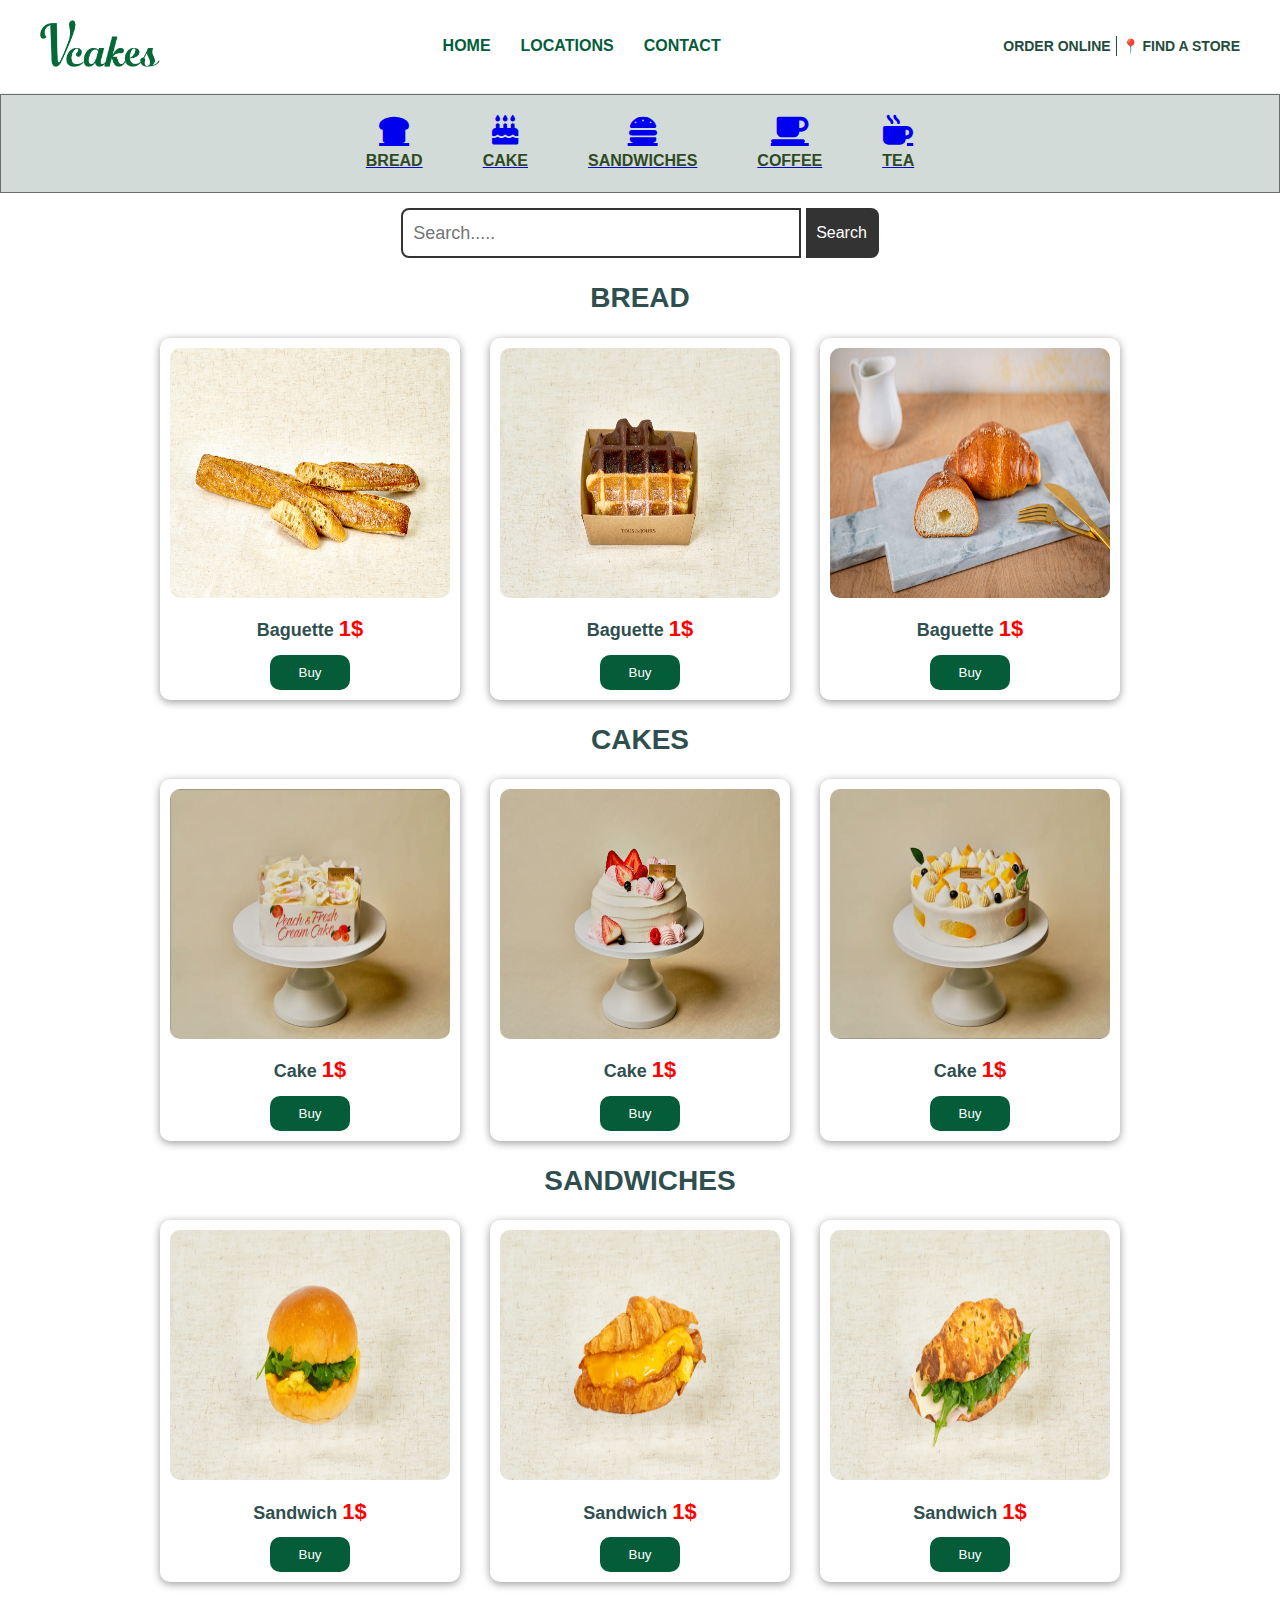
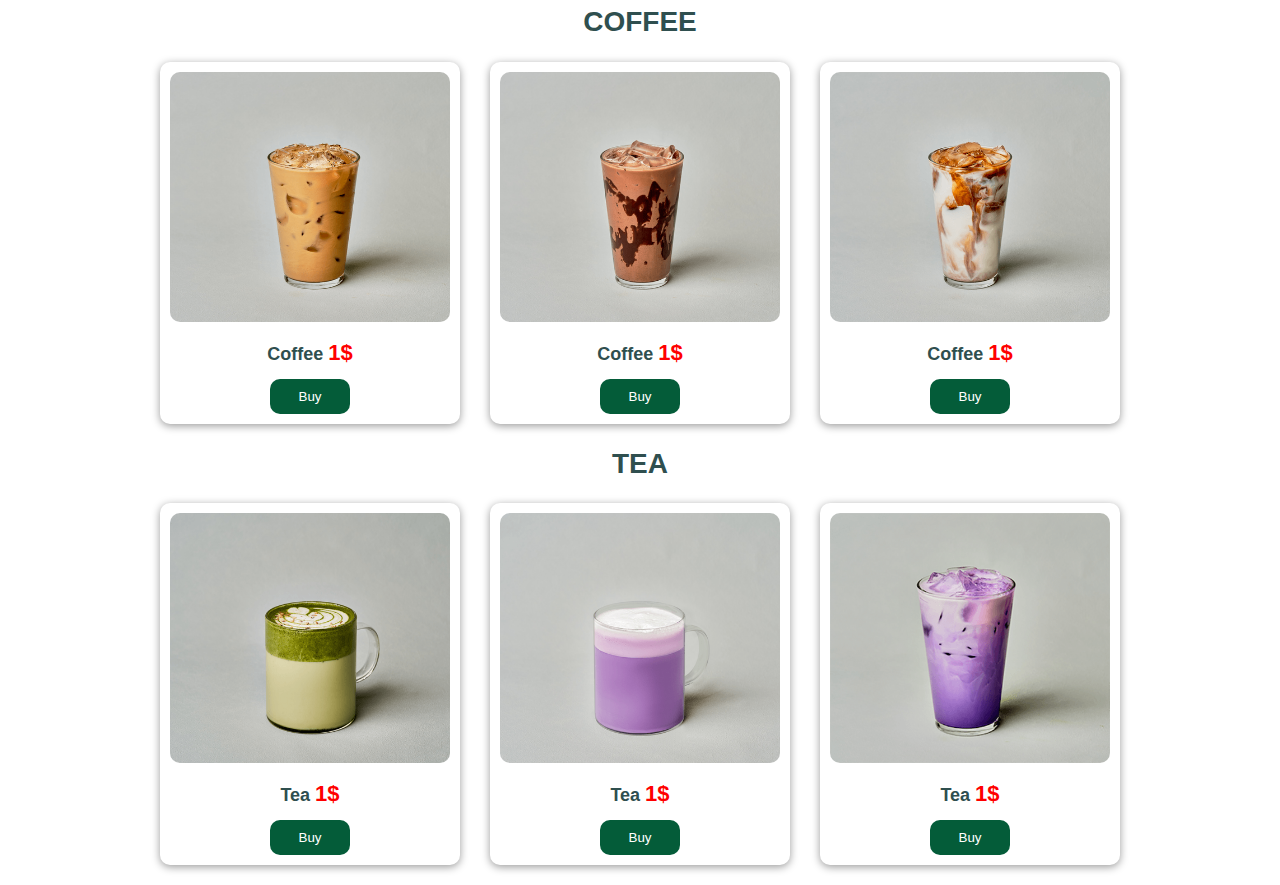
<file: index.html>
<!DOCTYPE html>
<html lang="en">
<head>
  <meta charset="UTF-8">
  <meta name="viewport" content="width=device-width, initial-scale=1.0">
  <title>VCAKES</title>
  <link rel="stylesheet" href="index.css">
  <link rel="stylesheet" href="https://cdnjs.cloudflare.com/ajax/libs/font-awesome/6.4.0/css/all.min.css">
</head>
<body>
  <!-- NAVBAR -->
  <header class="navbar">       
    <div class="logo">
        <img src="pic/Untitled-1.png" alt="Logo">
    </div>

    <nav class="nav-links">
      <ul>
        <li><a href="index.html">HOME</a></li>
        <li><a href="Location.html">LOCATIONS</a></li>
        <li><a href="#">CONTACT</a></li>
      </ul>
    </nav>

    <div class="right-links">
      <a href="OrderOnline.html" class="order-online">ORDER ONLINE</a>
      <div class="divider"></div>
      <a href="Location.html" class="find-store">📍 FIND A STORE</a>
    </div>
  </header>

  <!-- MENU BAR -->
  <div class="menu-bar">
    <div class="menu-item"><a href="bred.html"><i class="fa-solid fa-bread-slice"></i><span>BREAD</span></a></div>
    <div class="menu-item"><a href="cake.html"><i class="fa-solid fa-cake-candles"></i><span>CAKE</span></a></div>
    <div class="menu-item"><a href="sandwiches.html"><i class="fa-solid fa-burger"></i><span>SANDWICHES</span></a></div>
    <div class="menu-item"><a href="coffe.html"><i class="fa-solid fa-mug-saucer"></i><span>COFFEE</span></a></div>
    <div class="menu-item"><a href="tea.html"><i class="fa-solid fa-mug-hot"></i><span>TEA</span></a></div>
  </div>

  <!-- SEARCH BOX -->
  <div class="search-box">
    <input type="text" placeholder="Search.....">
    <button>Search</button>
  </div>

  <!-- PRODUCTS SECTION -->
  <section>
    <h2 class="text-p">BREAD</h2>
    <div class="products-container">
      <div class="div-item">
        <img src="pic/bred1.jpg" alt="Baguette">
        <div class="cake-name">Baguette <span>1$</span></div>
        <a href="OrderOnline.html"><button class="div-button1">Buy</button></a>
      </div>
      <div class="div-item">
        <img src="pic/bred2.jpg" alt="Baguette">
        <div class="cake-name">Baguette <span>1$</span></div>
        <a href="OrderOnline.html"><button class="div-button1">Buy</button></a>
      </div>
      <div class="div-item">
        <img src="pic/bred3.png" alt="Baguette">
        <div class="cake-name">Baguette <span>1$</span></div>
        <a href="OrderOnline.html"><button class="div-button1">Buy</button></a>
      </div>
      <!-- Add more breads as needed -->
    </div>
  </section>

  <section>
    <h2 class="text-p1">CAKES</h2>
    <div class="products-container">
      <div class="div-item">
        <img src="pic/cake10.webp" alt="Cake">
        <div class="cake-name">Cake <span>1$</span></div>
        <a href="OrderOnline.html"><button class="div-button1">Buy</button></a>
      </div>
      <div class="div-item">
        <img src="pic/cake11.png" alt="Cake">
        <div class="cake-name">Cake <span>1$</span></div>
        <a href="OrderOnline.html"><button class="div-button1">Buy</button></a>
      </div>
      <div class="div-item">
        <img src="pic/cake12.webp" alt="Cake">
        <div class="cake-name">Cake <span>1$</span></div>
        <a href="OrderOnline.html"><button class="div-button1">Buy</button></a>
      </div>
      <!-- Add more cakes as needed -->
    </div>
  </section>

  <section>
    <h2 class="text-p1">SANDWICHES</h2>
    <div class="products-container">
      <div class="div-item">
        <img src="pic/sandwiche1.png" alt="Sandwich">
        <div class="cake-name">Sandwich <span>1$</span></div>
        <a href="OrderOnline.html"><button class="div-button1">Buy</button></a>
      </div>
      <div class="div-item">
        <img src="pic/sandwiche2.png" alt="Sandwich">
        <div class="cake-name">Sandwich <span>1$</span></div>
        <a href="OrderOnline.html"><button class="div-button1">Buy</button></a>
      </div>
      <div class="div-item">
        <img src="pic/sandwiche3.png" alt="Sandwich">
        <div class="cake-name">Sandwich <span>1$</span></div>
        <a href="OrderOnline.html"><button class="div-button1">Buy</button></a>
      </div>
    </div>
  </section>

  <section>
    <h2 class="text-p1">COFFEE</h2>
    <div class="products-container">
      <div class="div-item">
        <img src="pic/coffe1.png" alt="Coffee">
        <div class="cake-name">Coffee <span>1$</span></div>
        <a href="OrderOnline.html"><button class="div-button1">Buy</button></a>
      </div>
      <div class="div-item">
        <img src="pic/coffe2.png" alt="Coffee">
        <div class="cake-name">Coffee <span>1$</span></div>
        <a href="OrderOnline.html"><button class="div-button1">Buy</button></a>
      </div>
      <div class="div-item">
        <img src="pic/coffe3.png" alt="Coffee">
        <div class="cake-name">Coffee <span>1$</span></div>
        <a href="OrderOnline.html"><button class="div-button1">Buy</button></a>
      </div>
    </div>
  </section>

  <section>
    <h2 class="text-p1">TEA</h2>
    <div class="products-container">
      <div class="div-item">
        <img src="pic/tea1.png" alt="Tea">
        <div class="cake-name">Tea <span>1$</span></div>
        <a href="OrderOnline.html"><button class="div-button1">Buy</button></a>
      </div>
      <div class="div-item">
        <img src="pic/tea2.png" alt="Tea">
        <div class="cake-name">Tea <span>1$</span></div>
        <a href="OrderOnline.html"><button class="div-button1">Buy</button></a>
      </div>
      <div class="div-item">
        <img src="pic/tea3.png" alt="Tea">
        <div class="cake-name">Tea <span>1$</span></div>
        <a href="OrderOnline.html"><button class="div-button1">Buy</button></a>
      </div>
    </div>
  </section>

</body>
</html>
</file>
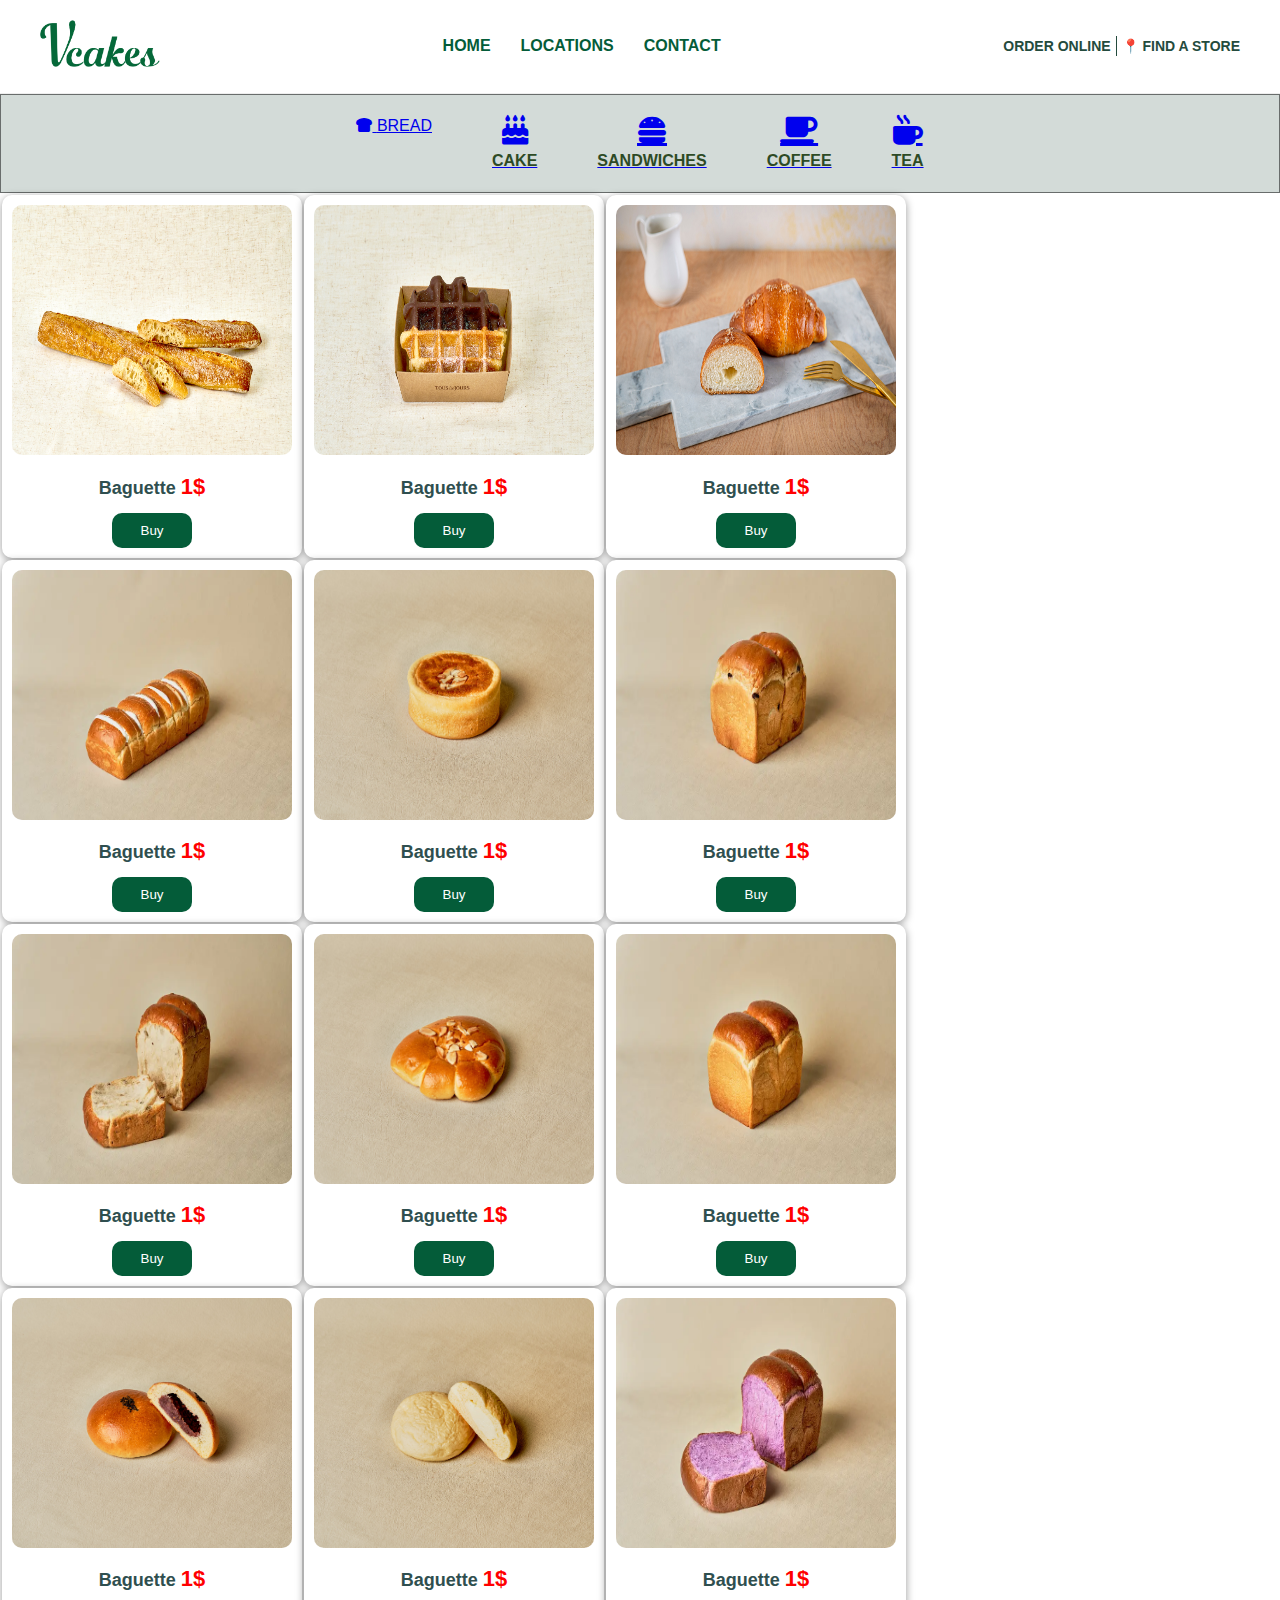
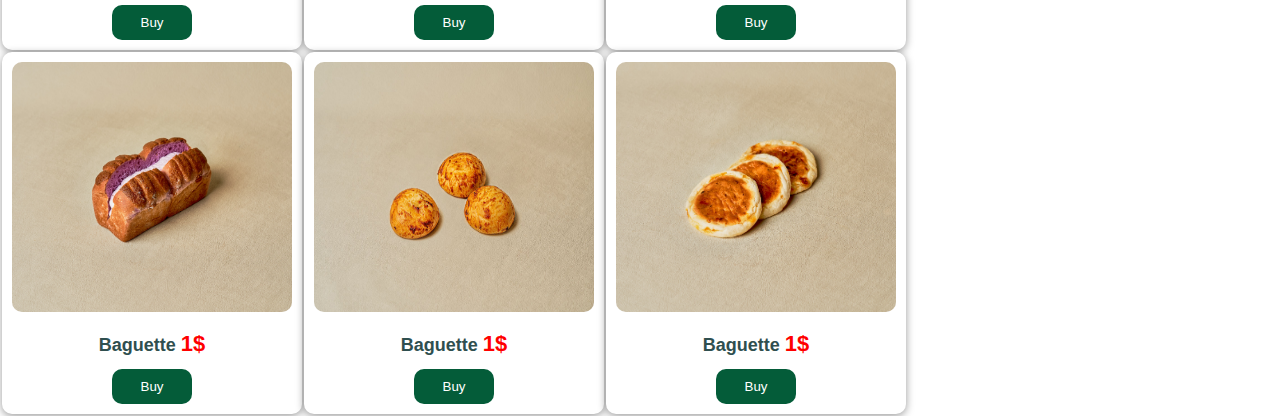
<file: bred.html>
<!DOCTYPE html>
<html lang="en">
<head>
  <meta charset="UTF-8">
  <meta name="viewport" content="width=device-width, initial-scale=1.0">
  <title>VCAKES </title>
  <link rel="stylesheet" href="index.css">
  <link
    rel="stylesheet"
    href="https://cdnjs.cloudflare.com/ajax/libs/font-awesome/6.4.0/css/all.min.css"
  />
</head>
<body>
  <header class="navbar">       
    <div class="logo">
        <img src="pic/Untitled-1.png" alt="">
    </div>
    <nav class="nav-links">
      <ul>
        <li><a href="index.html">HOME</a></li>
        <!-- <li><a href="#">PRESS</a></li> -->
        <li><a href="Location.html">LOCATIONS</a></li>
        <li><a href="#">CONTACT</a></li>
      </ul>
    </nav>
    <div class="right-links">
      <a href="OrderOnline.html" class="order-online">ORDER ONLINE</a>
      <div class="divider"></div>
      <a href="Location.html" class="find-store">📍 FIND A STORE</a>
    </div>
  </header>
  <div class="menu-bar">
    <div class="menu-item-1"><a href="bred.html" class="menu-item-1">
      <i class="fa-solid fa-bread-slice"></i>
      <span class="text-menu">BREAD</span></a>
    </div>
    <div class="menu-item"> <a class="menu-item"  href="cake.html">
      <i class="fa-solid fa-cake-candles"></i>
      <span class="text-menu">CAKE</a></span>
    </div>
    <div class="menu-item"><a href="sandwiches.html" class="menu-item">
      <i class="fa-solid fa-burger"></i>
      <span class="text-menu">SANDWICHES</span></a>
    </div>
    <div class="menu-item"><a href="coffe.html" class="menu-item">
      <i class="fa-solid fa-mug-saucer"></i>
      <span class="text-menu">COFFEE</span></a>
    </div>
    <div class="menu-item"><a href="tea.html" class="menu-item">
      <i class="fa-solid fa-mug-hot"></i>
      <span class="text-menu">TEA</span></a>
    </div>
  </div>
<table>
  <tr>
    <td><div class="div-item">
      <img src="pic/bred1.jpg" alt="Baguette">
      <div class="cake-name">Baguette <span>1$</span></div>
      <div ><a class="text-a" href="OrderOnline.html"><button class="div-button1">Buy</button></a></div>
    </div>
    </td>
    <td><div class="div-item">
      <img src="pic/bred2.jpg" alt="Baguette">
      <div class="cake-name">Baguette <span>1$</span></div><div ><a class="text-a" href="OrderOnline.html"><button class="div-button1">Buy</button></a></div></div>
    </td>
    <td><div class="div-item">
      <img src="pic/bred3.png" alt="Baguette">
      <div class="cake-name">Baguette <span>1$</span></div><div ><a class="text-a" href="OrderOnline.html"><button class="div-button1">Buy</button></a></div></div>
    </td>

  </tr>
  <tr>
    <td><div class="div-item">
      <img class="cake-img" src="pic/bred4.webp" alt="Baguette">
      <div class="cake-name">Baguette <span>1$</span></div><div ><a class="text-a" href="OrderOnline.html"><button class="div-button1">Buy</button></a></div></div>
    </td>
    <td><div class="div-item">
      <img src="pic/bred5.png" alt="Baguette">
      <div class="cake-name">Baguette <span>1$</span></div><div ><a class="text-a" href="OrderOnline.html"><button class="div-button1">Buy</button></a></div></div>
    </td>
    <td><div class="div-item">
      <img src="pic/bred6.webp" alt="Baguette">
      <div class="cake-name">Baguette <span>1$</span></div><div ><a class="text-a" href="OrderOnline.html"><button class="div-button1">Buy</button></a></div></div>
    </td>

  </tr>
  <tr>
    <td><div class="div-item">
      <img src="pic/bred7.webp" alt="Baguette">
      <div class="cake-name">Baguette <span>1$</span></div><div ><a class="text-a" href="OrderOnline.html"><button class="div-button1">Buy</button></a></div></div>
    </td>
    <td><div class="div-item">
      <img src="pic/bred8.png" alt="Baguette">
      <div class="cake-name">Baguette <span>1$</span></div><div ><a class="text-a" href="OrderOnline.html"><button class="div-button1">Buy</button></a></div></div>
    </td>
    <td><div class="div-item">
      <img src="pic/bred9.webp" alt="Baguette">
      <div class="cake-name">Baguette <span>1$</span></div><div ><a class="text-a" href="OrderOnline.html"><button class="div-button1">Buy</button></a></div></div>
    </td>

  </tr>
  <tr>
    <td><div class="div-item">
      <img src="pic/bred10.png" alt="Baguette">
      <div class="cake-name">Baguette <span>1$</span></div><div ><a class="text-a" href="OrderOnline.html"><button class="div-button1">Buy</button></a></div></div>
    </td>
    <td><div class="div-item">
      <img src="pic/bred11.png" alt="Baguette">
      <div class="cake-name">Baguette <span>1$</span></div><div ><a class="text-a" href="OrderOnline.html"><button class="div-button1">Buy</button></a></div></div>
    </td>
    <td><div class="div-item">
      <img src="pic/bred12.webp" alt="Baguette">
      <div class="cake-name">Baguette <span>1$</span></div><div ><a class="text-a" href="OrderOnline.html"><button class="div-button1">Buy</button></a></div></div>
    </td>

  </tr>
  <tr>
    <td><div class="div-item">
      <img src="pic/bred13.png" alt="Baguette">
      <div class="cake-name">Baguette <span>1$</span></div><div ><a class="text-a" href="OrderOnline.html"><button class="div-button1">Buy</button></a></div></div>
    </td>
    <td><div class="div-item">
      <img src="pic/bred14.jpg" alt="Baguette">
      <div class="cake-name">Baguette <span>1$</span></div><div ><a class="text-a" href="OrderOnline.html"><button class="div-button1">Buy</button></a></div></div>
    </td>
    <td><div class="div-item">
      <img src="pic/bred15.png" alt="Baguette">
      <div class="cake-name">Baguette <span>1$</span></div><div ><a class="text-a" href="OrderOnline.html"><button class="div-button1">Buy</button></a></div></div>
    </td>

  </tr>
</table>
  
</body>
</html>
</file>
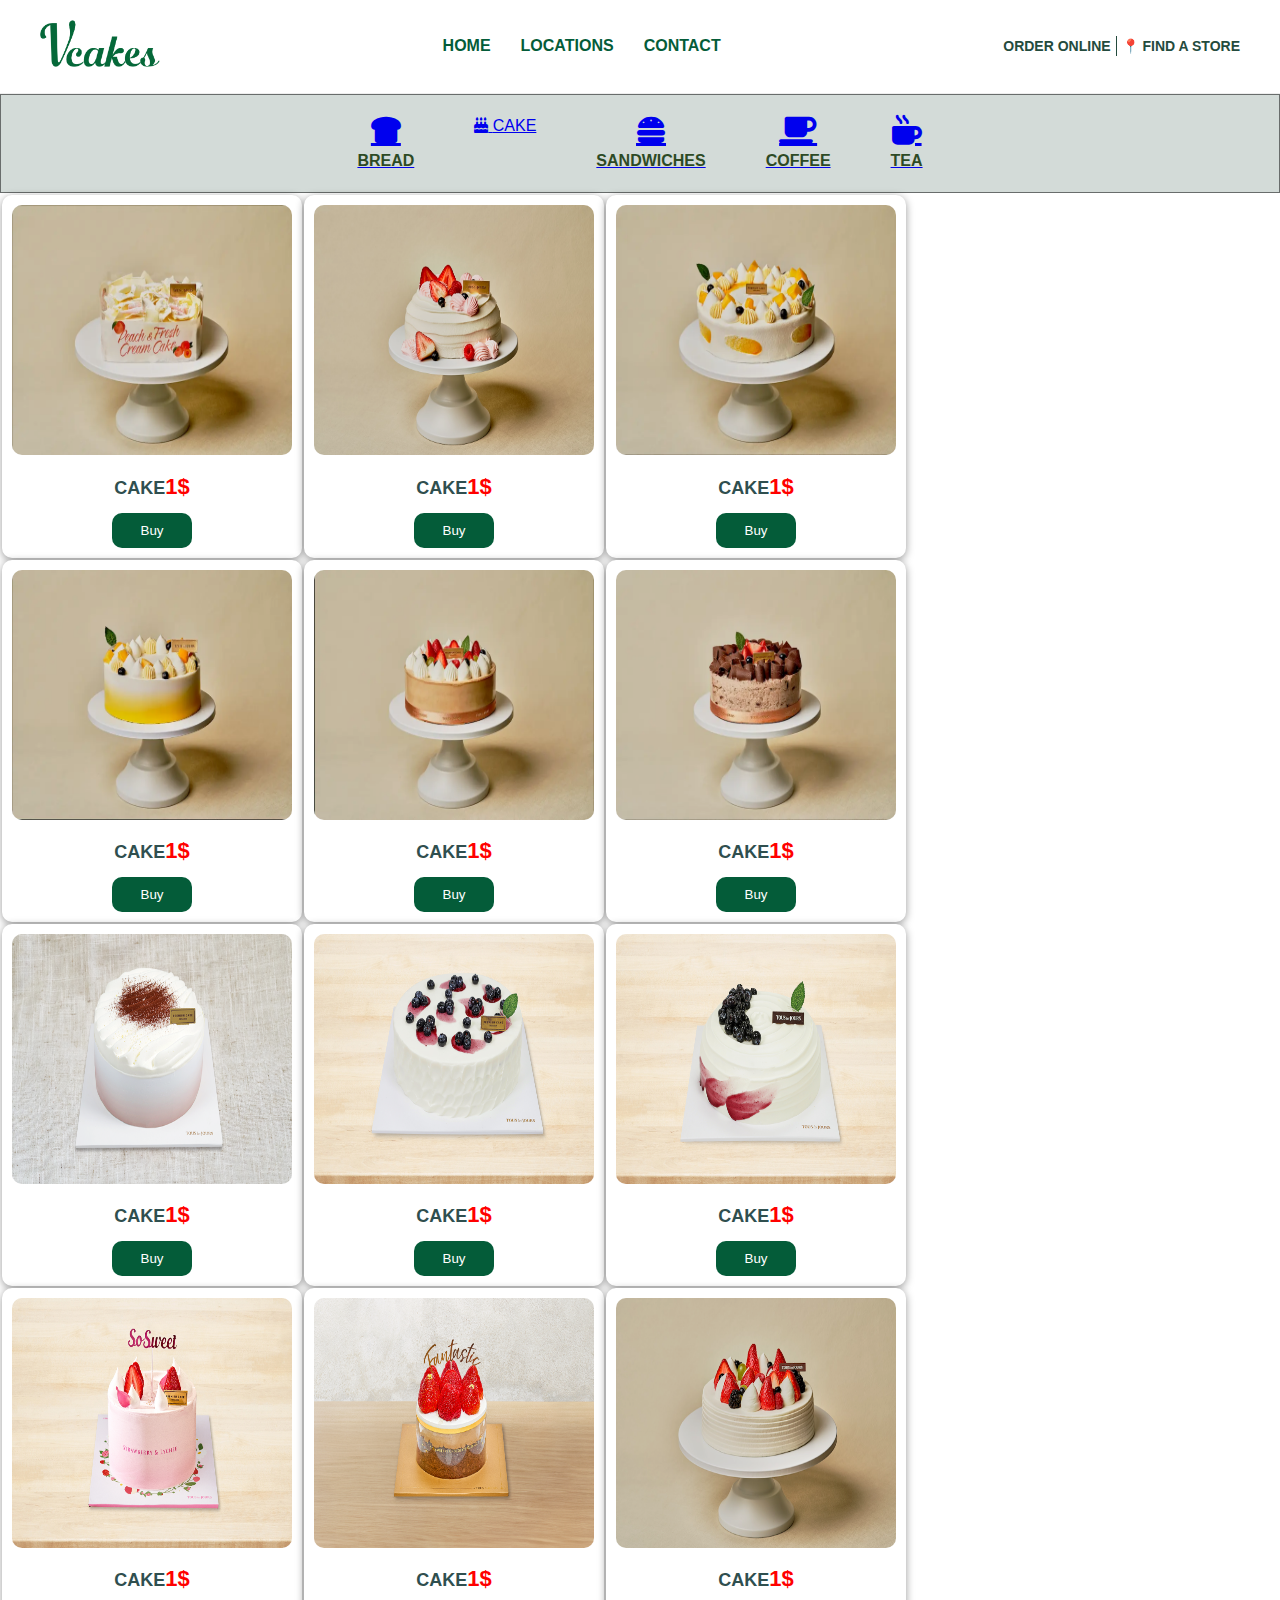
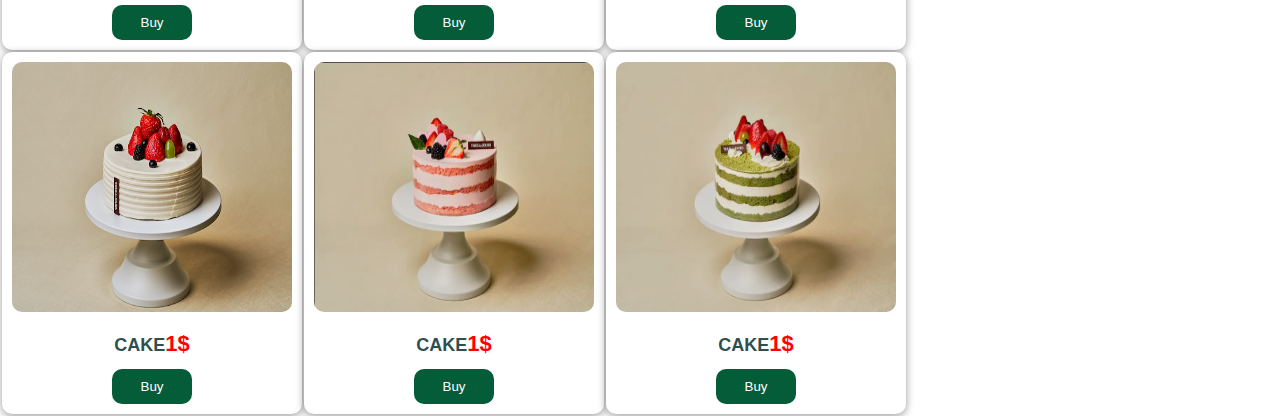
<file: cake.html>
<!DOCTYPE html>
<html lang="en">
<head>
  <meta charset="UTF-8">
  <meta name="viewport" content="width=device-width, initial-scale=1.0">
  <title>VCAKES </title>
  <link rel="stylesheet" href="index.css">
  <link
    rel="stylesheet"
    href="https://cdnjs.cloudflare.com/ajax/libs/font-awesome/6.4.0/css/all.min.css"
  />
</head>
<body>
  <header class="navbar">       
    <div class="logo">
        <img src="pic/Untitled-1.png" alt="">
    </div>
    <nav class="nav-links">
      <ul>          
        <li><a href="index.html">HOME</a></li>
        <!-- <li><a href="#">PRESS</a></li> -->
        <li><a href="Location.html">LOCATIONS</a></li>
        <li><a href="#">CONTACT</a></li>
      </ul>
    </nav>
    <div class="right-links">
      <a href="OrderOnline.html" class="order-online">ORDER ONLINE</a>
      <div class="divider"></div>
      <a href="Location.html" class="find-store">📍 FIND A STORE</a>
    </div>
  </header>
  <div class="menu-bar">
    <div class="menu-item"><a href="bred.html" class="menu-item">
      <i class="fa-solid fa-bread-slice"></i>
      <span class="text-menu">BREAD</span></a>
    </div>
    <div class="menu-item-1"> <a class="menu-item-1"  href="cake.html">
      <i class="fa-solid fa-cake-candles"></i>
      <span class="text-menu">CAKE</a></span>
    </div>
    <div class="menu-item"><a href="sandwiches.html" class="menu-item">
      <i class="fa-solid fa-burger"></i>
      <span class="text-menu">SANDWICHES</span></a>
    </div>
    <div class="menu-item"><a href="coffe.html" class="menu-item">
      <i class="fa-solid fa-mug-saucer"></i>
      <span class="text-menu">COFFEE</span></a>
    </div>
    <div class="menu-item"><a href="tea.html" class="menu-item">
      <i class="fa-solid fa-mug-hot"></i>
      <span class="text-menu">TEA</span></a>
    </div>
  </div>
<table>
  <tr>
    <td><div class="div-item">
      <img src="pic/cake10.webp" alt="Strawberry Lychee">
      <div class="cake-name">CAKE<span>1$</span></div><div ><a class="text-a" href="OrderOnline.html"><button class="div-button1">Buy</button></a></div></div>
    </td>
    <td><div class="div-item">
      <img src="pic/cake11.png" alt="Strawberry Lychee">
      <div class="cake-name">CAKE<span>1$</span></div><div ><a class="text-a" href="OrderOnline.html"><button class="div-button1">Buy</button></a></div></div>
    </td>
    <td><div class="div-item">
      <img src="pic/cake12.webp" alt="Strawberry Lychee">
      <div class="cake-name">CAKE<span>1$</span></div><div ><a class="text-a" href="OrderOnline.html"><button class="div-button1">Buy</button></a></div></div>
    </td>

  </tr>
  <tr>
    <td><div class="div-item">
      <img class="cake-img" src="pic/cake13.webp" alt="Strawberry Lychee">
      <div class="cake-name">CAKE<span>1$</span></div><div ><a class="text-a" href="OrderOnline.html"><button class="div-button1">Buy</button></a></div></div>
    </td>
    <td><div class="div-item">
      <img src="pic/cake14.webp" alt="Strawberry Lychee">
      <div class="cake-name">CAKE<span>1$</span></div><div ><a class="text-a" href="OrderOnline.html"><button class="div-button1">Buy</button></a></div></div>
    </td>
    <td><div class="div-item">
      <img src="pic/cakes15.webp" alt="Strawberry Lychee">
      <div class="cake-name">CAKE<span>1$</span></div><div ><a class="text-a" href="OrderOnline.html"><button class="div-button1">Buy</button></a></div></div>
    </td>

  </tr>
  <tr>
    <td><div class="div-item">
      <img src="pic/cake1.png" alt="Strawberry Lychee">
      <div class="cake-name">CAKE<span>1$</span></div><div ><a class="text-a" href="OrderOnline.html"><button class="div-button1">Buy</button></a></div></div>
    </td>
    <td><div class="div-item">
      <img src="pic/cake2.png" alt="Strawberry Lychee">
      <div class="cake-name">CAKE<span>1$</span></div><div ><a class="text-a" href="OrderOnline.html"><button class="div-button1">Buy</button></a></div></div>
    </td>
    <td><div class="div-item">
      <img src="pic/cake3.png" alt="Strawberry Lychee">
      <div class="cake-name">CAKE<span>1$</span></div><div ><a class="text-a" href="OrderOnline.html"><button class="div-button1">Buy</button></a></div></div>
    </td>

  </tr>
  <tr>
    <td><div class="div-item">
      <img src="pic/cake4.png" alt="Strawberry Lychee">
      <div class="cake-name">CAKE<span>1$</span></div><div ><a class="text-a" href="OrderOnline.html"><button class="div-button1">Buy</button></a></div></div>
    </td>
    <td><div class="div-item">
      <img src="pic/cake5.png" alt="Strawberry Lychee">
      <div class="cake-name">CAKE<span>1$</span></div><div ><a class="text-a" href="OrderOnline.html"><button class="div-button1">Buy</button></a></div></div>
    </td>
    <td><div class="div-item">
      <img src="pic/cake6.png" alt="Strawberry Lychee">
      <div class="cake-name">CAKE<span>1$</span></div><div ><a class="text-a" href="OrderOnline.html"><button class="div-button1">Buy</button></a></div></div>
    </td>

  </tr>
  <tr>
    <td><div class="div-item">
      <img src="pic/cake7.png" alt="Strawberry Lychee">
      <div class="cake-name">CAKE<span>1$</span></div><div ><a class="text-a" href="OrderOnline.html"><button class="div-button1">Buy</button></a></div></div>
    </td>
    <td><div class="div-item">
      <img src="pic/cake8" alt="Strawberry Lychee">
      <div class="cake-name">CAKE<span>1$</span></div><div ><a class="text-a" href="OrderOnline.html"><button class="div-button1">Buy</button></a></div></div>
    </td>
    <td><div class="div-item">
      <img src="pic/cake9" alt="Strawberry Lychee">
      <div class="cake-name">CAKE<span>1$</span></div><div ><a class="text-a" href="OrderOnline.html"><button class="div-button1">Buy</button></a></div></div>
    </td>

  </tr>
</table>
  
</body>
</html>
</file>
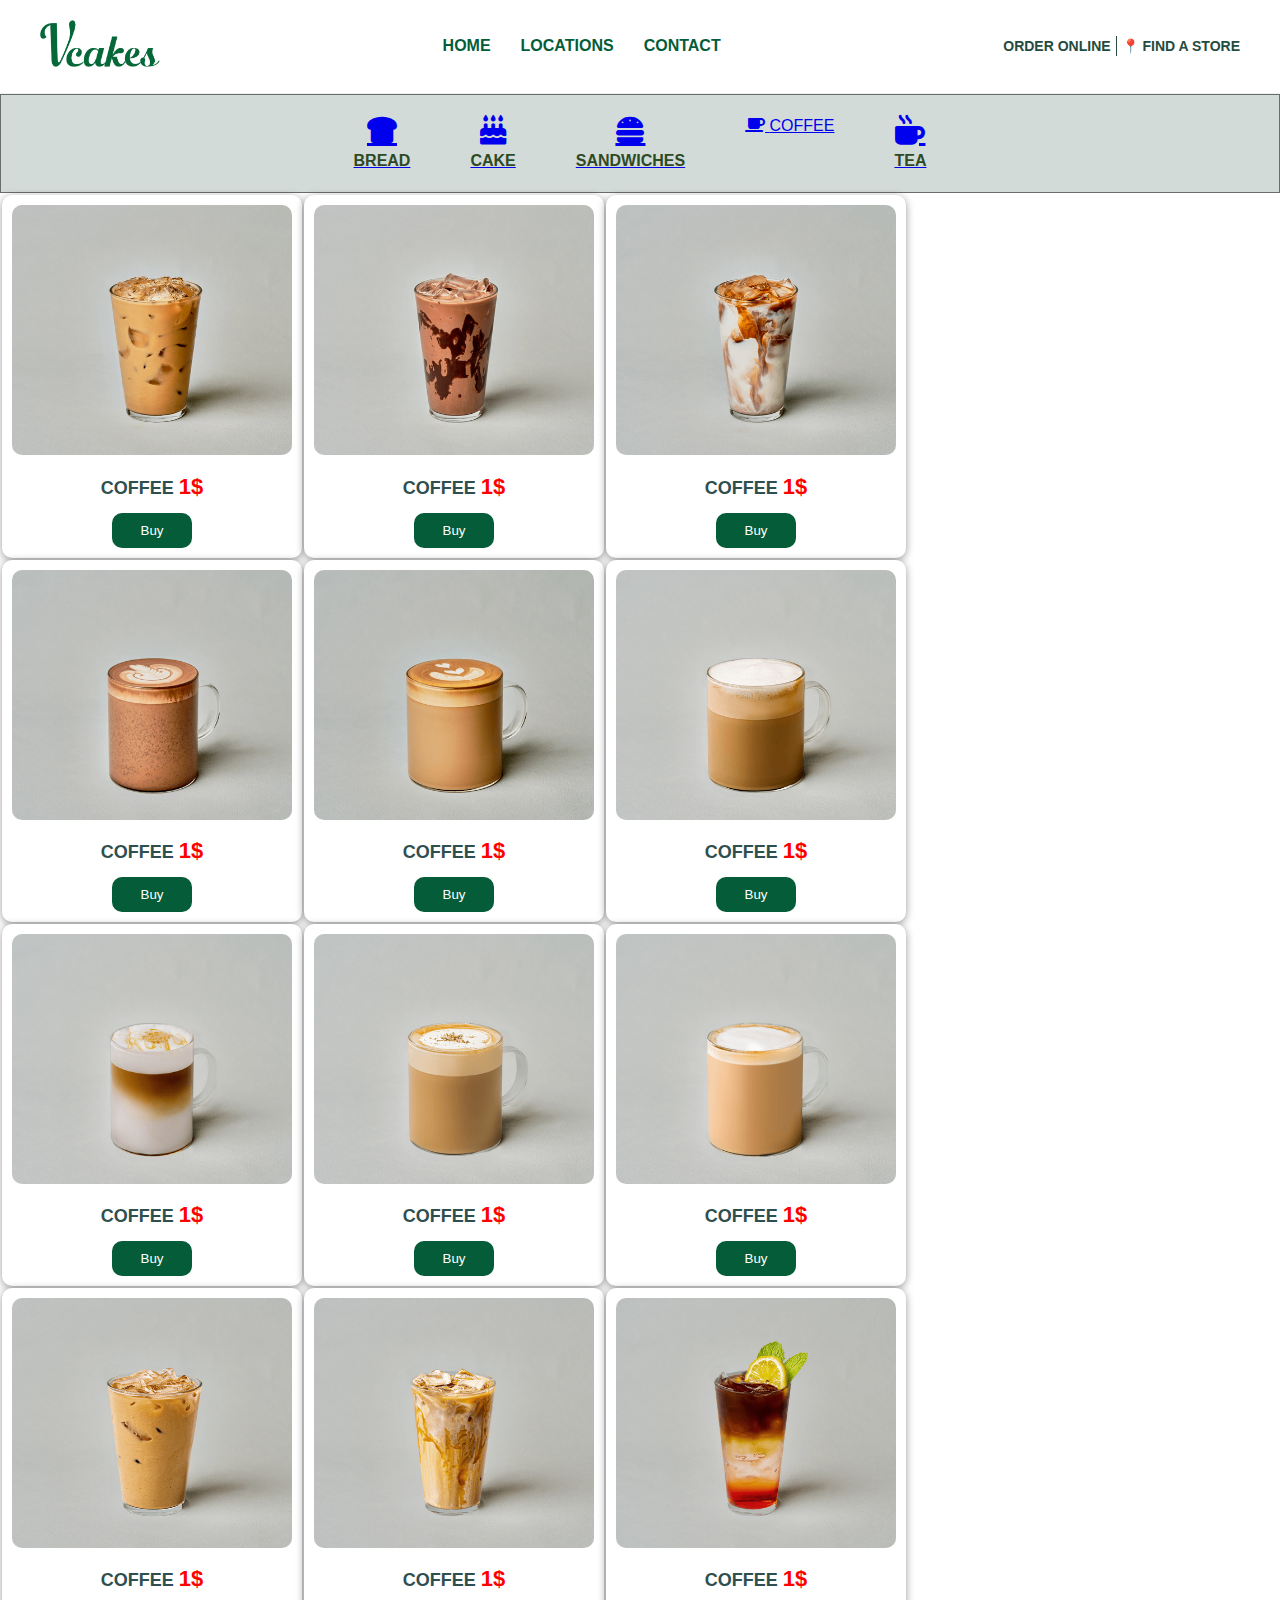
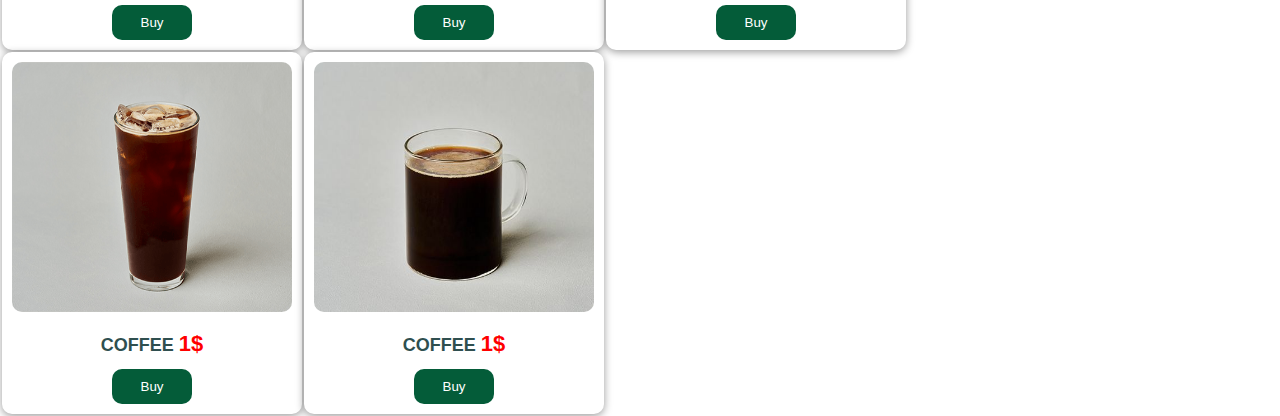
<file: coffe.html>
<!DOCTYPE html>
<html lang="en">
<head>
  <meta charset="UTF-8">
  <meta name="viewport" content="width=device-width, initial-scale=1.0">
  <title>VCAKES </title>
  <link rel="stylesheet" href="index.css">
  <link
    rel="stylesheet"
    href="https://cdnjs.cloudflare.com/ajax/libs/font-awesome/6.4.0/css/all.min.css"
  />
</head>
<body>
  <header class="navbar">       
    <div class="logo">
        <img src="pic/Untitled-1.png" alt="">
    </div>
    <nav class="nav-links">
      <ul>
        <li><a href="index.html">HOME</a></li>
        <!-- <li><a href="#">PRESS</a></li> -->
        <li><a href="Location.html">LOCATIONS</a></li>
        <li><a href="#">CONTACT</a></li>
      </ul>
    </nav>
    <div class="right-links">
      <a href="OrderOnline.html" class="order-online">ORDER ONLINE</a>
      <div class="divider"></div>
      <a href="Location.html" class="find-store">📍 FIND A STORE</a>
    </div>
  </header>
  <div class="menu-bar">
    <div class="menu-item"><a href="bred.html" class="menu-item">
      <i class="fa-solid fa-bread-slice"></i>
      <span class="text-menu">BREAD</span></a>
    </div>
    <div class="menu-item"> <a class="menu-item"  href="cake.html">
      <i class="fa-solid fa-cake-candles"></i>
      <span class="text-menu">CAKE</a></span>
    </div>
    <div class="menu-item"><a href="sandwiches.html" class="menu-item">
      <i class="fa-solid fa-burger"></i>
      <span class="text-menu">SANDWICHES</span></a>
    </div>
    <div class="menu-item-1"><a href="coffe.html" class="menu-item-1">
      <i class="fa-solid fa-mug-saucer"></i>
      <span class="text-menu">COFFEE</span></a>
    </div>
    <div class="menu-item"><a href="tea.html" class="menu-item">
      <i class="fa-solid fa-mug-hot"></i>
      <span class="text-menu">TEA</span></a>
    </div>
  </div>
<table>
  <tr>
    <td><div class="div-item">
      <img src="pic/coffe1.png" alt="COFFEE">
      <div class="cake-name">COFFEE <span>1$</span></div><div ><a class="text-a" href="OrderOnline.html"><button class="div-button1">Buy</button></a></div></div>
    </td>
    <td><div class="div-item">
      <img src="pic/coffe2.png" alt="COFFEE">
      <div class="cake-name">COFFEE <span>1$</span></div><div ><a class="text-a" href="OrderOnline.html"><button class="div-button1">Buy</button></a></div></div>
    </td>
    <td><div class="div-item">
      <img src="pic/coffe3.png" alt="COFFEE">
      <div class="cake-name">COFFEE <span>1$</span></div><div ><a class="text-a" href="OrderOnline.html"><button class="div-button1">Buy</button></a></div></div>
    </td>

  </tr>
  <tr>
    <td><div class="div-item">
      <img class="cake-img" src="pic/coffe4.png" alt="COFFEE">
      <div class="cake-name">COFFEE <span>1$</span></div><div ><a class="text-a" href="OrderOnline.html"><button class="div-button1">Buy</button></a></div></div>
    </td>
    <td><div class="div-item">
      <img src="pic/coffe5.png" alt="COFFEE">
      <div class="cake-name">COFFEE <span>1$</span></div><div ><a class="text-a" href="OrderOnline.html"><button class="div-button1">Buy</button></a></div></div>
    </td>
    <td><div class="div-item">
      <img src="pic/coffe6.png" alt="COFFEE">
      <div class="cake-name">COFFEE <span>1$</span></div><div ><a class="text-a" href="OrderOnline.html"><button class="div-button1">Buy</button></a></div></div>
    </td>

  </tr>
  <tr>
    <td><div class="div-item">
      <img src="pic/coffe7.png" alt="COFFEE">
      <div class="cake-name">COFFEE <span>1$</span></div><div ><a class="text-a" href="OrderOnline.html"><button class="div-button1">Buy</button></a></div></div>
    </td>
    <td><div class="div-item">
      <img src="pic/coffe8.png" alt="COFFEE">
      <div class="cake-name">COFFEE <span>1$</span></div><div ><a class="text-a" href="OrderOnline.html"><button class="div-button1">Buy</button></a></div></div>
    </td>
    <td><div class="div-item">
      <img src="pic/coffe9.png" alt="COFFEE">
      <div class="cake-name">COFFEE <span>1$</span></div><div ><a class="text-a" href="OrderOnline.html"><button class="div-button1">Buy</button></a></div></div>
    </td>

  </tr>
  <tr>
    <td><div class="div-item">
      <img src="pic/coffe10.png" alt="COFFEE">
      <div class="cake-name">COFFEE <span>1$</span></div><div ><a class="text-a" href="OrderOnline.html"><button class="div-button1">Buy</button></a></div></div>
    </td>
    <td><div class="div-item">
      <img src="pic/coffe11.png" alt="COFFEE">
      <div class="cake-name">COFFEE <span>1$</span></div><div ><a class="text-a" href="OrderOnline.html"><button class="div-button1">Buy</button></a></div></div>
    </td>
    <td><div class="div-item">
      <img src="pic/coffe12.png" alt="COFFEE">
      <div class="cake-name">COFFEE <span>1$</span></div><div ><a class="text-a" href="OrderOnline.html"><button class="div-button1">Buy</button></a></div></div>
    </td>

  </tr>
  <tr>
    <td><div class="div-item">
      <img src="pic/coffe13.png" alt="COFFEE">
      <div class="cake-name">COFFEE <span>1$</span></div><div ><a class="text-a" href="OrderOnline.html"><button class="div-button1">Buy</button></a></div></div>
    </td>
    <td><div class="div-item">
      <img src="pic/coffe14.jpg" alt="COFFEE">
      <div class="cake-name">COFFEE <span>1$</span></div><div ><a class="text-a" href="OrderOnline.html"><button class="div-button1">Buy</button></a></div></div>
    </td>

  </tr>
</table>
  
</body>
</html>
</file>
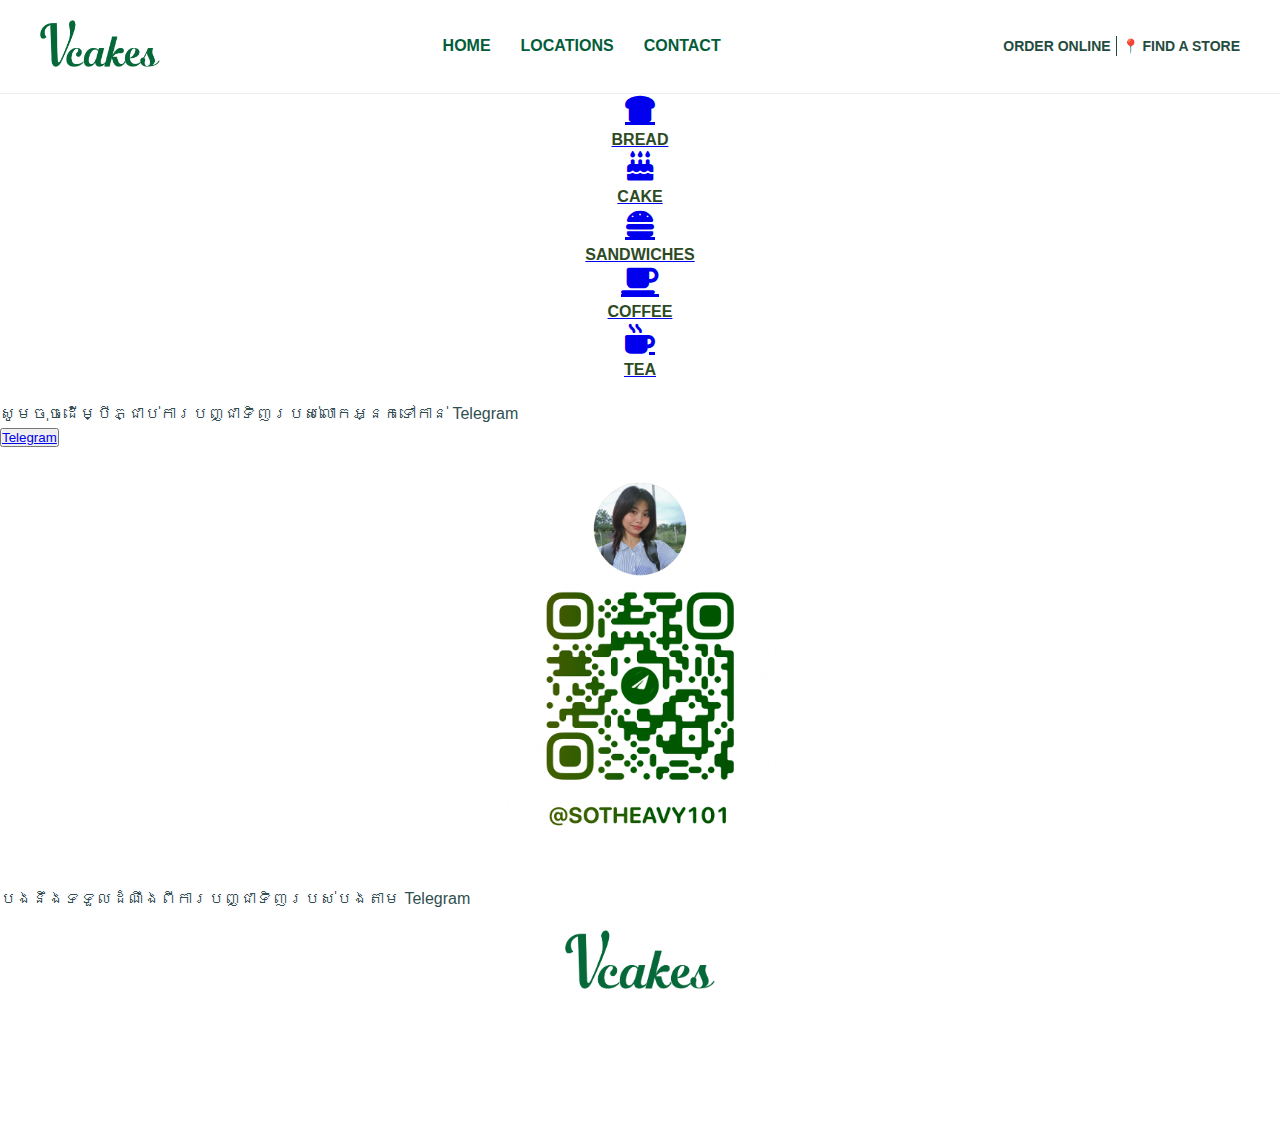
<file: OrderOnline.html>
<!DOCTYPE html>
<html lang="en">
<head>
  <meta charset="UTF-8">
  <meta name="viewport" content="width=device-width, initial-scale=1.0">
  <title>Order Online </title>
  <link rel="stylesheet" href="index.css">
  <link
    rel="stylesheet"
    href="https://cdnjs.cloudflare.com/ajax/libs/font-awesome/6.4.0/css/all.min.css"
  />
</head>
<body>
  <header class="navbar">       
    <div class="logo">
        <img src="pic/Untitled-1.png" alt="">
    </div>
    <nav class="nav-links">
      <ul>          
        <li><a href="index.html">HOME</a></li>
        <!-- <li><a href="#">PRESS</a></li> -->
        <li><a href="Location.html">LOCATIONS</a></li>
        <li><a href="#">CONTACT</a></li>
      </ul>
    </nav>
    <div class="right-links">
      <a href="OrderOnline.html" class="order-online">ORDER ONLINE</a>
      <div class="divider"></div>
      <a href="Location.html" class="find-store">📍 FIND A STORE</a>
    </div>
  </header>
  <div class="menu-bar1 ">
    <div class="menu-item"><a href="bred.html" class="menu-item">
      <i class="fa-solid fa-bread-slice"></i>
      <span class="text-menu">BREAD</span></a>
    </div>
    <div class="menu-item"> <a class="menu-item"  href="cake.html">
      <i class="fa-solid fa-cake-candles"></i>
      <span class="text-menu">CAKE</a></span>
    </div>
    <div class="menu-item"  ><a href="sandwiches.html" class="menu-item">
      <i class="fa-solid fa-burger"></i>
      <span class="text-menu">SANDWICHES</span></a>
    </div>
    <div class="menu-item"><a href="coffe.html" class="menu-item">
      <i class="fa-solid fa-mug-saucer"></i>
      <span class="text-menu">COFFEE</span></a>
    </div>
    <div class="menu-item"><a href="tea.html" class="menu-item">
      <i class="fa-solid fa-mug-hot"></i>
      <span class="text-menu">TEA</span></a>
    </div>
  </div>
    <div class="div-Online">
        <div><p class="Online-p"><br>សូមចុចដើម្បីភ្ជាប់ការបញ្ជាទិញរបស់លោកអ្នកទៅកាន់ Telegram</p></div>
        
        <div class="div-button">
            <button class="button-text"><a  class="menu-te" href="https://t.me/sotheavy101">Telegram</a></button>
        </div>
        <div class="div-QR"><img class="img-QR" src="pic/QR.png" alt=""></div>
        <div><p class="Online-p">បងនឹងទទួលដំណឹងពីការបញ្ជាទិញរបស់បងតាម Telegram</p></div>
        <div class="div-logo"><img class="img-logo" src="pic/Untitled-1.png" alt=""></div>

    </div>
    <br><br><br><br><br>

  
</body>
</html>
</file>
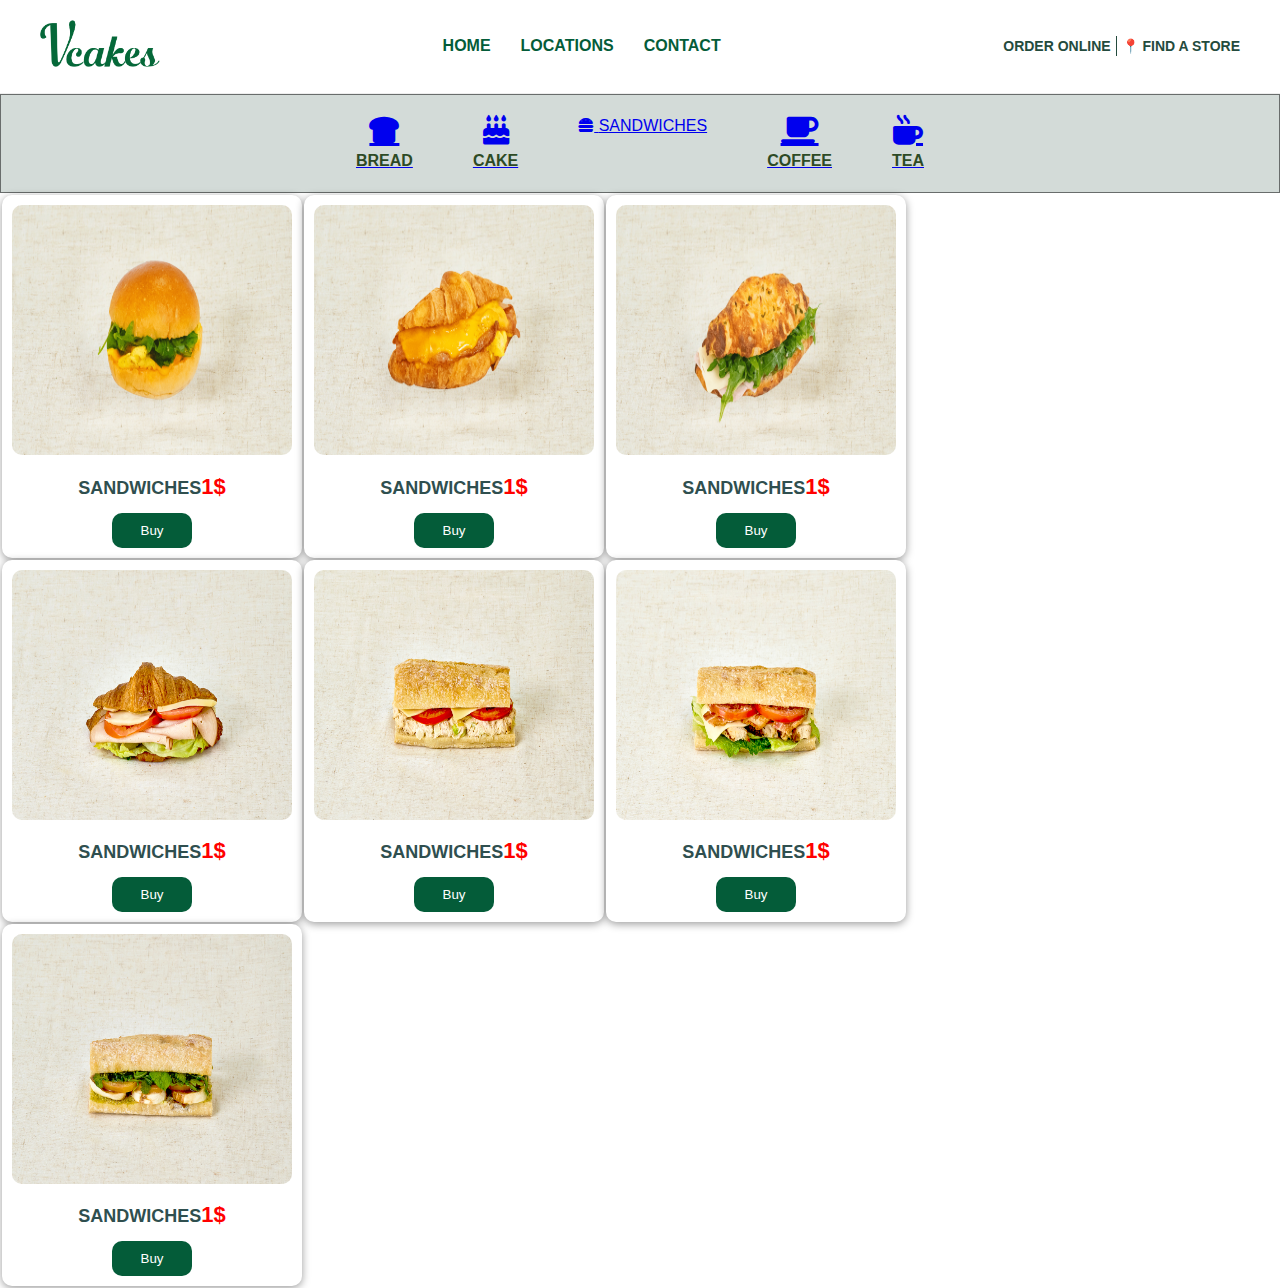
<file: sandwiches.html>
<!DOCTYPE html>
<html lang="en">
<head>
  <meta charset="UTF-8">
  <meta name="viewport" content="width=device-width, initial-scale=1.0">
  <title>VCAKES </title>
  <link rel="stylesheet" href="index.css">
  <link
    rel="stylesheet"
    href="https://cdnjs.cloudflare.com/ajax/libs/font-awesome/6.4.0/css/all.min.css"
  />
</head>
<body>
  <header class="navbar">       
    <div class="logo">
        <img src="pic/Untitled-1.png" alt="">
    </div>
    <nav class="nav-links">
      <ul>
        <li><a href="index.html">HOME</a></li>
        <!-- <li><a href="#">PRESS</a></li> -->
        <li><a href="Location.html">LOCATIONS</a></li>
        <li><a href="#">CONTACT</a></li>
      </ul>
    </nav>
    <div class="right-links">
      <a href="OrderOnline.html" class="order-online">ORDER ONLINE</a>
      <div class="divider"></div>
      <a href="Location.html" class="find-store">📍 FIND A STORE</a>
    </div>
  </header>
  <div class="menu-bar">
    <div class="menu-item"><a href="bred.html" class="menu-item">
      <i class="fa-solid fa-bread-slice"></i>
      <span class="text-menu">BREAD</span></a>
    </div>
    <div class="menu-item"> <a class="menu-item"  href="cake.html">
      <i class="fa-solid fa-cake-candles"></i>
      <span class="text-menu">CAKE</a></span>
    </div>
    <div class="menu-item-1"><a href="sandwiches.html" class="menu-item-1">
      <i class="fa-solid fa-burger"></i>
      <span class="text-menu">SANDWICHES</span></a>
    </div>
    <div class="menu-item"><a href="coffe.html" class="menu-item">
      <i class="fa-solid fa-mug-saucer"></i>
      <span class="text-menu">COFFEE</span></a>
    </div>  
    <div class="menu-item"><a href="tea.html" class="menu-item">
      <i class="fa-solid fa-mug-hot"></i>
      <span class="text-menu">TEA</span></a>
    </div>
  </div>
<table>
  <tr>
    <td><div class="div-item">
      <img src="pic/sandwiche1.png" alt="Baguette">
      <div class="cake-name">SANDWICHES<span>1$</span></div><div ><a class="text-a" href="OrderOnline.html"><button class="div-button1">Buy</button></a></div></div>
    </td>
    <td><div class="div-item">
      <img src="pic/sandwiche2.png" alt="Baguette">
      <div class="cake-name">SANDWICHES<span>1$</span></div><div ><a class="text-a" href="OrderOnline.html"><button class="div-button1">Buy</button></a></div></div>
    </td>
    <td><div class="div-item">
      <img src="pic/sandwiche3.png" alt="Baguette">
      <div class="cake-name">SANDWICHES<span>1$</span></div><div ><a class="text-a" href="OrderOnline.html"><button class="div-button1">Buy</button></a></div></div>
    </td>

  </tr>
  <tr>
    <td><div class="div-item">
      <img class="cake-img" src="pic/sandwiche4.jpg" alt="Baguette">
      <div class="cake-name">SANDWICHES<span>1$</span></div><div ><a class="text-a" href="OrderOnline.html"><button class="div-button1">Buy</button></a></div></div>
    </td>
    <td><div class="div-item">
      <img src="pic/sandwiche5.jpg" alt="Baguette">
      <div class="cake-name">SANDWICHES<span>1$</span></div><div ><a class="text-a" href="OrderOnline.html"><button class="div-button1">Buy</button></a></div></div>
    </td>
    <td><div class="div-item">
      <img src="pic/sandwiche6.jpg" alt="Baguette">
      <div class="cake-name">SANDWICHES<span>1$</span></div><div ><a class="text-a" href="OrderOnline.html"><button class="div-button1">Buy</button></a></div></div>
    </td>
    
  </tr>
  <tr>
    <td><div class="div-item">
      <img src="pic/sandwiche7.jpg" alt="Baguette">
      <div class="cake-name">SANDWICHES<span>1$</span></div><div ><a class="text-a" href="OrderOnline.html"><button class="div-button1">Buy</button></a></div></div>
    </td>
  </tr>
</table>
  
</body>
</html>
</file>
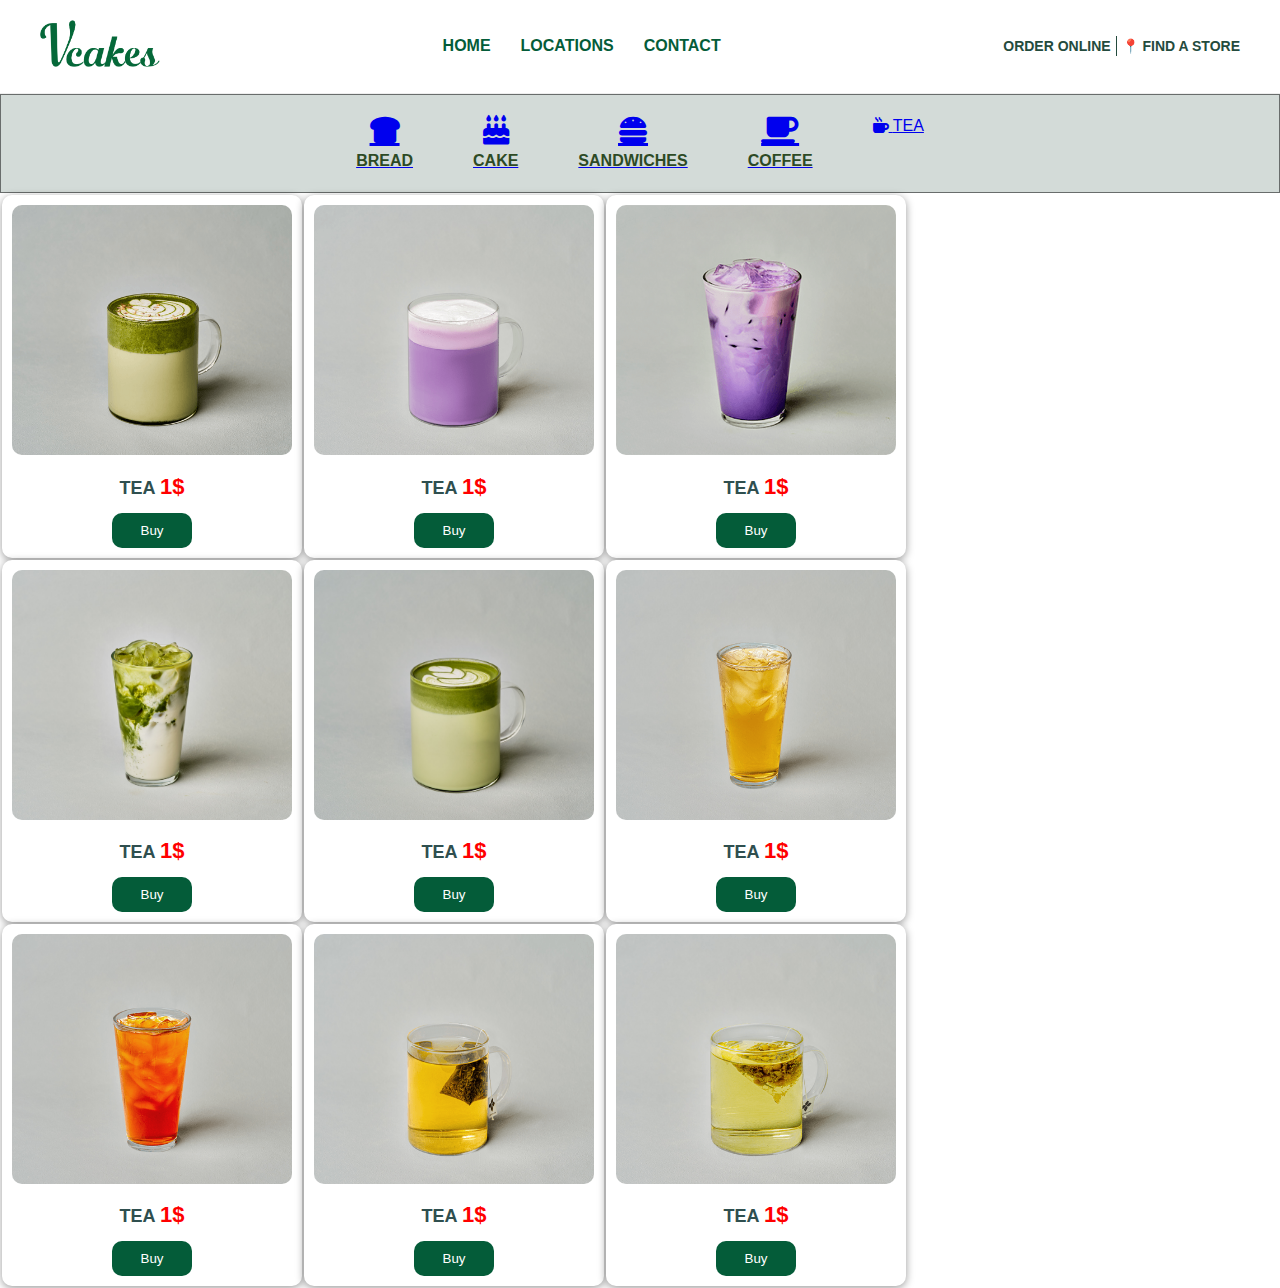
<file: tea.html>
<!DOCTYPE html>
<html lang="en">
<head>
  <meta charset="UTF-8">
  <meta name="viewport" content="width=device-width, initial-scale=1.0">
  <title>VCAKES </title>
  <link rel="stylesheet" href="index.css">
  <link
    rel="stylesheet"
    href="https://cdnjs.cloudflare.com/ajax/libs/font-awesome/6.4.0/css/all.min.css"
  />
</head>
<body>
  <header class="navbar">       
    <div class="logo">
        <img src="pic/Untitled-1.png" alt="">
    </div>
    <nav class="nav-links">
      <ul>          
        <li><a href="index.html">HOME</a></li>
        <!-- <li><a href="#">PRESS</a></li> -->
        <li><a href="Location.html">LOCATIONS</a></li>
        <li><a href="#">CONTACT</a></li>
      </ul>
    </nav>
    <div class="right-links">
      <a href="OrderOnline.html" class="order-online">ORDER ONLINE</a>
      <div class="divider"></div>
      <a href="Location.html" class="find-store">📍 FIND A STORE</a>
    </div>
  </header>
  <div class="menu-bar">
    <div class="menu-item"><a href="bred.html" class="menu-item">
      <i class="fa-solid fa-bread-slice"></i>
      <span class="text-menu">BREAD</span></a>
    </div>
    <div class="menu-item"> <a class="menu-item"  href="cake.html">
      <i class="fa-solid fa-cake-candles"></i>
      <span class="text-menu">CAKE</a></span>
    </div>
    <div class="menu-item"  ><a href="sandwiches.html" class="menu-item">
      <i class="fa-solid fa-burger"></i>
      <span class="text-menu">SANDWICHES</span></a>
    </div>
    <div class="menu-item"><a href="coffe.html" class="menu-item">
      <i class="fa-solid fa-mug-saucer"></i>
      <span class="text-menu">COFFEE</span></a>
    </div>
    <div class="menu-item-1"><a href="tea.html" class="menu-item-1">
      <i class="fa-solid fa-mug-hot"></i>
      <span class="text-menu">TEA</span></a>
    </div>
  </div>
<table>
  <tr>
    <td><div class="div-item">
      <img src="pic/tea1.png" alt="TEA">
      <div class="cake-name">TEA <span>1$</span></div><div ><a class="text-a" href="OrderOnline.html"><button class="div-button1">Buy</button></a></div></div>
    </td>
    <td><div class="div-item">
      <img src="pic/tea2.png" alt="TEA">
      <div class="cake-name">TEA <span>1$</span></div><div ><a class="text-a" href="OrderOnline.html"><button class="div-button1">Buy</button></a></div></div>
    </td>
    <td><div class="div-item">
      <img src="pic/tea3.png" alt="TEA">
      <div class="cake-name">TEA <span>1$</span></div><div ><a class="text-a" href="OrderOnline.html"><button class="div-button1">Buy</button></a></div></div>
    </td>

  </tr>
  <tr>
    <td><div class="div-item">
      <img class="cake-img" src="pic/tea4.png" alt="TEA">
      <div class="cake-name">TEA <span>1$</span></div><div ><a class="text-a" href="OrderOnline.html"><button class="div-button1">Buy</button></a></div></div>
    </td>
    <td><div class="div-item">
      <img src="pic/tea5.png" alt="TEA">
      <div class="cake-name">TEA <span>1$</span></div><div ><a class="text-a" href="OrderOnline.html"><button class="div-button1">Buy</button></a></div></div>
    </td>
    <td><div class="div-item">
      <img src="pic/tea6.png" alt="TEA">
      <div class="cake-name">TEA <span>1$</span></div><div ><a class="text-a" href="OrderOnline.html"><button class="div-button1">Buy</button></a></div></div>
    </td>

  </tr>
  <tr>
    <td><div class="div-item">
      <img src="pic/tea7.png" alt="TEA">
      <div class="cake-name">TEA <span>1$</span></div><div ><a class="text-a" href="OrderOnline.html"><button class="div-button1">Buy</button></a></div></div>
    </td>
    <td><div class="div-item">
      <img src="pic/tea8.png" alt="TEA">
      <div class="cake-name">TEA <span>1$</span></div><div ><a class="text-a" href="OrderOnline.html"><button class="div-button1">Buy</button></a></div></div>
    </td>
    <td><div class="div-item">
      <img src="pic/tea9.png" alt="TEA">
      <div class="cake-name">TEA <span>1$</span></div><div ><a class="text-a" href="OrderOnline.html"><button class="div-button1">Buy</button></a></div></div>
    </td>
  </tr>
</table>  
  
</body>
</html>
</file>
<file: index.css>
/* ==========================
   GLOBAL RESET
========================== */
* {
  margin: 0;
  padding: 0;
  box-sizing: border-box;
}

body {
  font-family: 'Helvetica Neue', Arial, sans-serif;
  background-color: #fff;
  color: #2f4f4f;
  line-height: 1.4;
}

/* ==========================
   NAVBAR
========================== */
.navbar {
  display: flex;
  flex-direction: column;
  align-items: center;
  gap: 10px;
  padding: 15px 20px;
  background-color: #fff;
  border-bottom: 1px solid #eee;
}

.logo img {
  width: 120px;
}

.nav-links ul {
  display: flex;
  flex-direction: column;
  gap: 10px;
  list-style: none;
  text-align: center;
}

.nav-links a {
  color: rgb(4, 92, 57);
  font-weight: 600;
  text-decoration: none;
  font-size: 16px;
}

.nav-links a:hover {
  color: #000;
}

.right-links {
  display: flex;
  flex-direction: column;
  align-items: center;
  gap: 5px;
}

.order-online,
.find-store {
  color: #244b3d;
  text-decoration: none;
  font-weight: 600;
  font-size: 14px;
}

.divider {
  display: none;
}

/* ==========================
   MENU BAR
========================== */
.menu-bar {
  display: flex;
  flex-wrap: wrap;
  justify-content: center;
  gap: 15px;
  padding: 15px 0;
  background-color: rgba(36, 75, 61, 0.2);
  border: 1px solid rgba(0,0,0,0.5);
}

.menu-item {
  text-align: center;
  cursor: pointer;
  transition: transform 0.2s ease, color 0.2s ease;
}

.menu-item i {
  font-size: 25px;
  display: block;
  margin-bottom: 5px;
}

.menu-item span {
  font-size: 0.9rem;
  font-weight: 600;
  color: #2d4a25;
}

.menu-item:hover {
  color: #000;
  transform: translateY(-3px);
}

/* ==========================
   SEARCH BOX
========================== */
.search-box {
  display: flex;
  justify-content: center;
  margin: 15px 0;
  flex-wrap: wrap;
  gap: 5px;
}

.search-box input[type="text"] {
  width: 90%;
  max-width: 400px;
  height: 40px;
  font-size: 16px;
  padding: 10px;
  border-radius: 8px 0 0 8px;
  border: 2px solid #333;
  outline: none;
}

.search-box button {
  height: 40px;
  font-size: 14px;
  padding: 0 10px;
  border: 2px solid #333;
  border-left: none;
  border-radius: 0 8px 8px 0;
  background-color: #333;
  color: #fff;
  cursor: pointer;
}

.search-box button:hover {
  background-color: #555;
}

/* ==========================
   PRODUCTS CONTAINER
========================== */
.products-container {
  display: flex;
  flex-wrap: wrap;
  justify-content: center;
  gap: 15px;
  margin: 20px;
}

.div-item {
  background: #fff;
  border-radius: 10px;
  box-shadow: 0 2px 8px rgba(0,0,0,0.4);
  width: 100%;
  max-width: 300px;
  transition: transform 0.2s ease, color 0.2s ease;
  cursor: pointer;
  padding: 10px;
  text-align: center;
}

.div-item img {
  width: 100%;
  height: 200px;
  border-radius: 10px;
}

.cake-name {
  font-size: 16px;
  font-weight: 700;
  margin-top: 10px;
}

.cake-name span {
  color: red;
  font-size: 20px;
}

.div-button1 {
  width: 80px;
  height: 35px;
  margin-top: 10px;
  border-radius: 10px;
  border: none;
  background-color: rgb(4, 92, 57);
  color: #fff;
  cursor: pointer;
  transition: transform 0.2s ease, background-color 0.2s ease;
}

.div-button1:hover {
  background-color: #000;
  transform: translateY(-3px);
}

.div-item:hover {
  transform: translateY(-5px);
  color: #1a2f25;
}

/* ==========================
   SECTION TITLES
========================== */
.text-p, .text-p1 {
  text-align: center;
  font-size: 28px;
  margin: 20px 0;
}

/* ==========================
   MAP, QR, LOGO
========================== */
.div-map {
  width: 95%;
  max-width: 1000px;
  height: 300px;
  margin: 20px auto;
  text-align: center;
  background-color: #fff;
  box-shadow: 0 0 10px 5px rgba(0,0,0,0.4);
}

.img-QR {
  width: 90%;
  max-width: 400px;
  display: block;
  margin: 20px auto;
}

.img-logo {
  width: 150px;
  display: block;
  margin: 20px auto;
}

/* ==========================
   MEDIA QUERIES (TABLETS & PHONES)
========================== */
@media (min-width: 600px) {
  .navbar {
    flex-direction: row;
    justify-content: space-between;
    padding: 20px 40px;
  }

  .nav-links ul {
    flex-direction: row;
    gap: 30px;
  }

  .right-links {
    flex-direction: row;
  }

  .divider {
    display: block;
    height: 20px;
    width: 1px;
    background-color: #244b3d;
  }

  .menu-bar {
    gap: 40px;
    padding: 20px 0;
  }

  .menu-item i {
    font-size: 30px;
  }

  .menu-item span {
    font-size: 1rem;
  }

  .search-box input[type="text"] {
    height: 50px;
    font-size: 18px;
  }

  .search-box button {
    height: 50px;
    font-size: 16px;
  }

  .div-item img {
    height: 250px;
  }

  .cake-name {
    font-size: 18px;
  }

  .cake-name span {
    font-size: 22px;
  }
}

@media (min-width: 900px) {
  .products-container {
    gap: 30px;
  }

  .div-item {
    max-width: 300px;
  }

  .menu-bar {
    gap: 60px;
  }
}
</file>
